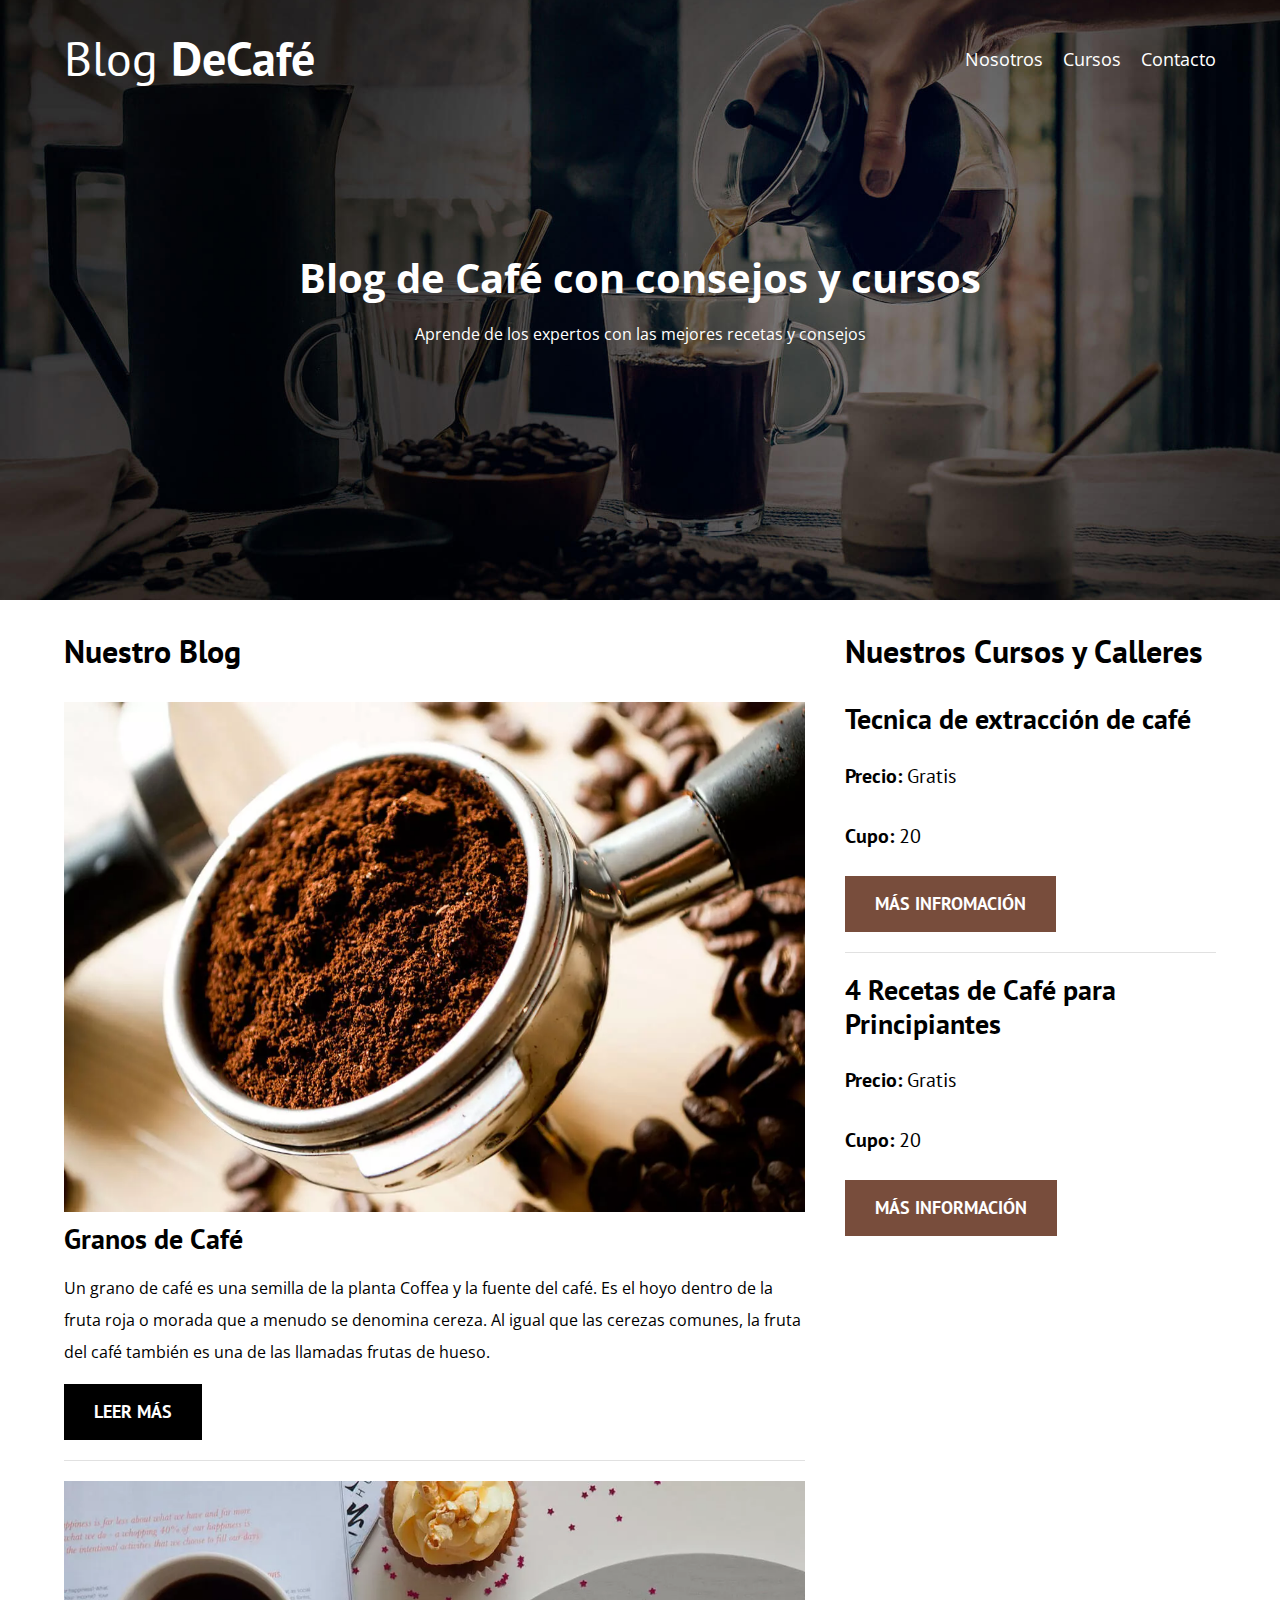
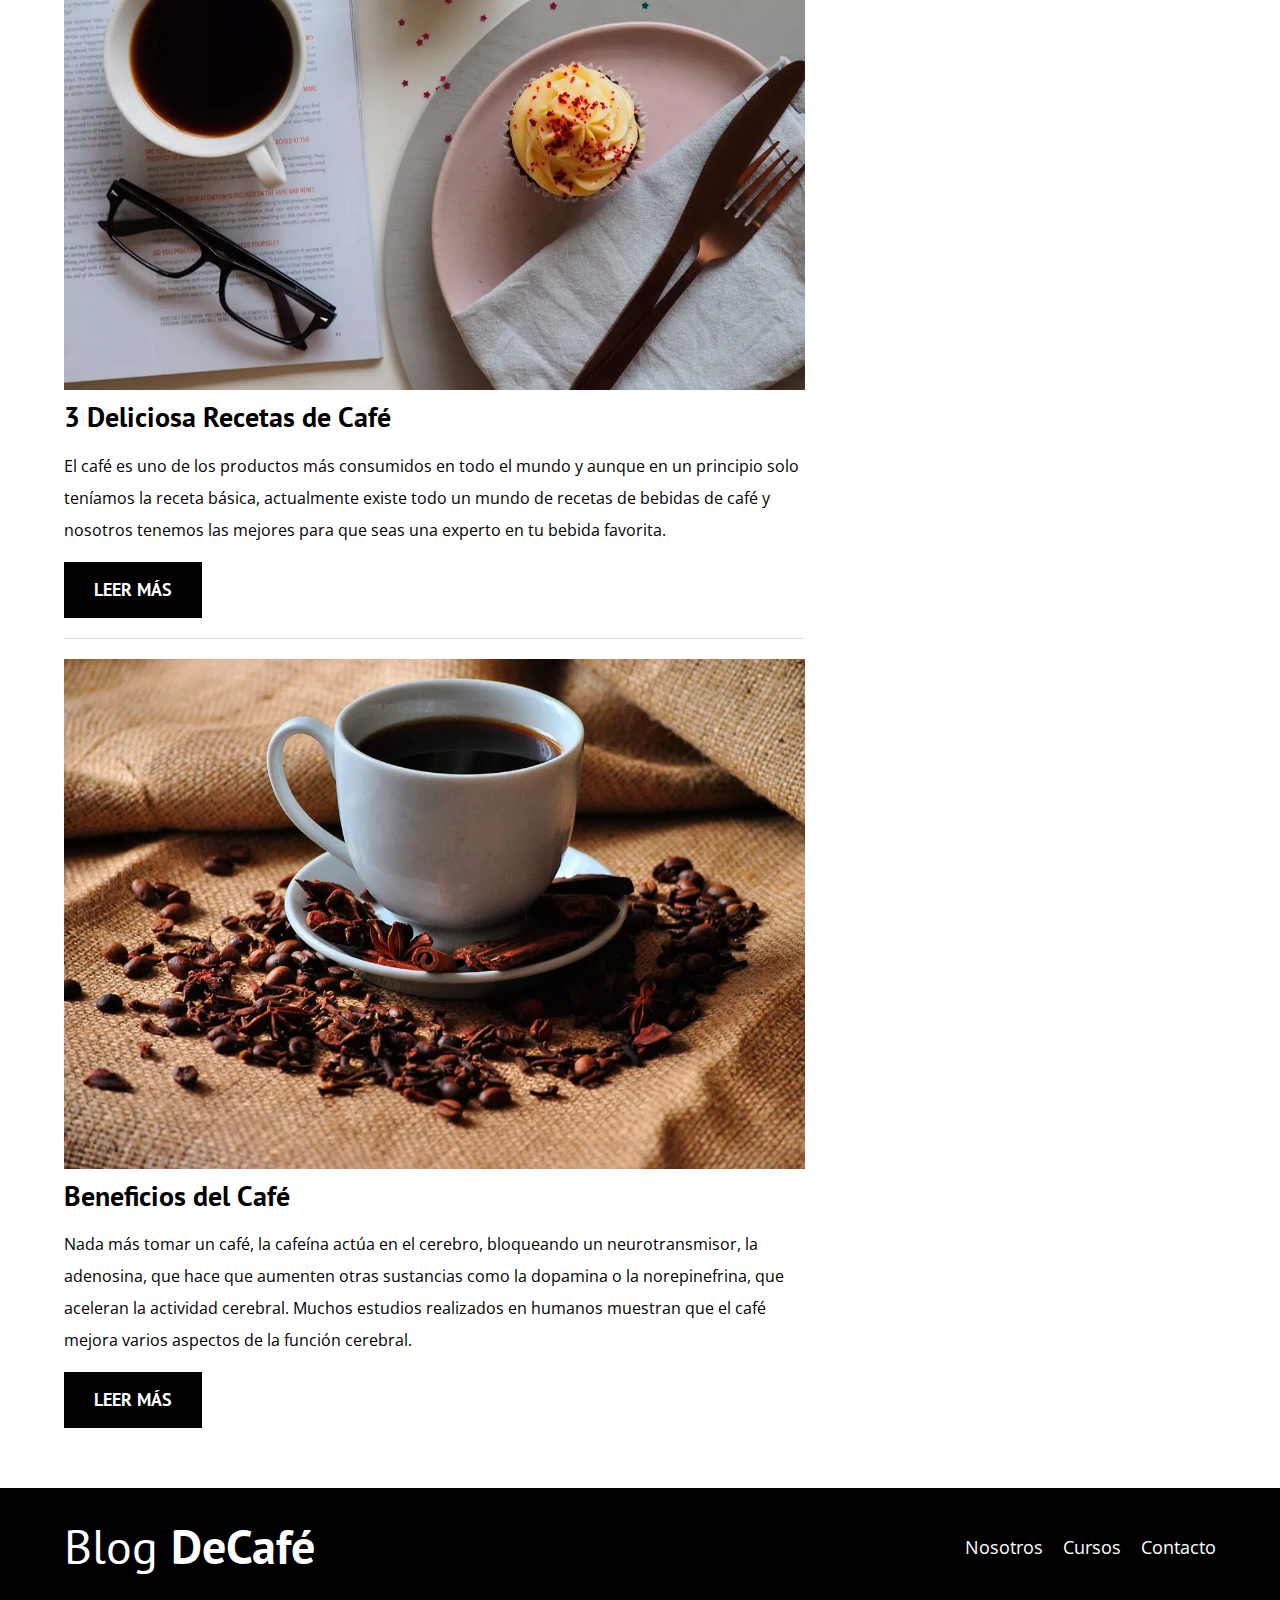
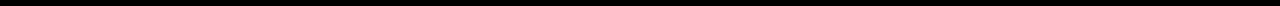
<file: index.html>
<!DOCTYPE html>
<html lang="en">
<head>
    <meta charset="UTF-8">
    <meta name="viewport" content="width=device-width, initial-scale=1.0">
    <title>BlogDeCafe</title>
    <!-- Prelod-->
    <link rel="preload" href="css/normalize.css" as="style">
    <link rel="stylesheet" href="css/normalize.css">

    <link rel="preconnect" href="https://fonts.gstatic.com">
    <link href="https://fonts.googleapis.com/css2?family=Open+Sans&family=PT+Sans:wght@400;700&display=swap" rel="stylesheet">

    <link rel="preload" href="css/style.css" as="style">
    <link rel="stylesheet" href="css/style.css">
</head>
<body>
    <header class="header">

        <div class="contenedor">
            <div class="barra">
                <a class="Logo" href="index.html">
                    <h1 class="Logo__nombre no-margin centrar-texto">Blog <span class="Logo__bold">DeCafé</span> </h1>
                </a>

                <nav class="navegacion">
                    <a href="nosotros.html" class="navegacion__enlace">Nosotros</a>
                    <a href="cursos.html" class="navegacion__enlace">Cursos</a>
                    <a href="contacto.html" class="navegacion__enlace">Contacto</a>
                </nav>
            </div>
        </div>

        <div class="header__texto">
            <h2 class="no-margin">Blog de Café con consejos y cursos</h2>
            <p class="no-margin">Aprende de los expertos con las mejores recetas y consejos</p>
        </div>
    </header>

    <div class="contenedor contenedor-principal">
        <main class="blog">
            <h3>Nuestro Blog</h3>
            <!--Articulo-->
            <article class="entrada">
                <div class="entrada__imagen">
                    <picture>
                        <source srcset="img/blog1.webp" type="image/webp">
                        <img loading="Lazy" src="img/blog1.jpg" alt="Granos de cafe">
                    </picture>
                </div>

                <div class="entrada__contenido">
                    <h4 class="no-margin">Granos de Café</h4>
                    <p>Un grano de café es una semilla de la planta Coffea y 
                    la fuente del café. Es el hoyo dentro de la fruta roja o 
                    morada que a menudo se denomina cereza. Al igual que las 
                    cerezas comunes, la fruta del café también es una de las 
                    llamadas frutas de hueso.</p>
                    <a href="entrada.html" class="boton boton--primario">Leer más</a>
                </div>
            </article>
            <!--Articulo-->
            <article class="entrada">
                <div class="entrada__imagen">
                    <picture>
                        <source srcset="img/blog2.webp" type="image/webp">
                        <img loading="Lazy" src="img/blog2.jpg" alt="Granos de cafe">
                    </picture>
                </div>

                <div class="entrada__contenido">
                    <h4 class="no-margin">3 Deliciosa Recetas de Café</h4>
                    <p>El café es uno de los productos más consumidos en todo 
                    el mundo y aunque en un principio solo teníamos la receta 
                    básica, actualmente existe todo un mundo de recetas de bebidas 
                    de café y nosotros tenemos las mejores para que seas una experto 
                    en tu bebida favorita.</p>
                    <a href="entrada.html" class="boton boton--primario">Leer más</a>
                </div>
            </article>
            <!--Articulo-->
            <article class="entrada">
                <div class="entrada__imagen">
                    <picture>
                        <source srcset="img/blog3.webp" type="image/webp">
                        <img loading="Lazy" src="img/blog3.jpg" alt="Granos de cafe">
                    </picture>
                </div>

                <div class="entrada__contenido">
                    <h4 class="no-margin">Beneficios del Café</h4>
                    <p>Nada más tomar un café, la cafeína actúa en el cerebro, 
                    bloqueando un neurotransmisor, la adenosina, que hace que 
                    aumenten otras sustancias como la dopamina o la norepinefrina, 
                    que aceleran la actividad cerebral. Muchos estudios realizados 
                    en humanos muestran que el café mejora varios aspectos de la 
                    función cerebral.</p>
                    <a href="entrada.html" class="boton boton--primario">Leer más</a>
                </div>
            </article>
        </main>

        <!--Sidebar-->
        <aside class="sidebar">
            <h3>Nuestros Cursos y Calleres</h3>
            <!--Elementos-->
            <ul class="cursos no-padding">
                <!--Curso 1-->
                <li class="widget-curso">
                    <h4 class="no-margin">Tecnica de extracción de café</h4>
                    <p class="widget-curso__label">Precio: 
                        <span class="widget-curso__info">Gratis</span>
                    </p>
                    <p class="widget-curso__label">Cupo: 
                        <span class="widget-curso__info">20</span>
                    </p>
                    <a href="cursos.html" class="boton boton--secundario">Más infromación</a>
                </li>
                <!--Curso 2-->
                <li class="widget-curso">
                    <h4 class="no-margin">4 Recetas de Café para Principiantes</h4>
                    <p class="widget-curso__label">Precio: 
                        <span class="widget-curso__info">Gratis</span>
                    </p>
                    <p class="widget-curso__label">Cupo: 
                        <span class="widget-curso__info">20</span>
                    </p>
                    <a href="cursos.html" class="boton boton--secundario">Más información</a>
                </li>
            </ul>
        </aside>
        <!--Fin de sidebar-->
    </div>

    <footer class="footer">
        <div class="contenedor">
            <div class="barra">
                <a class="Logo" href="index.html">
                    <h1 class="Logo__nombre no-margin centrar-texto">Blog <span class="Logo__bold">DeCafé</span> </h1>
                </a>

                <nav class="navegacion">
                    <a href="nosotros.html" class="navegacion__enlace">Nosotros</a>
                    <a href="cursos.html" class="navegacion__enlace">Cursos</a>
                    <a href="contacto.html" class="navegacion__enlace">Contacto</a>
                </nav>
            </div>
        </div>

    </footer>
    
</body>
</html>
</file>
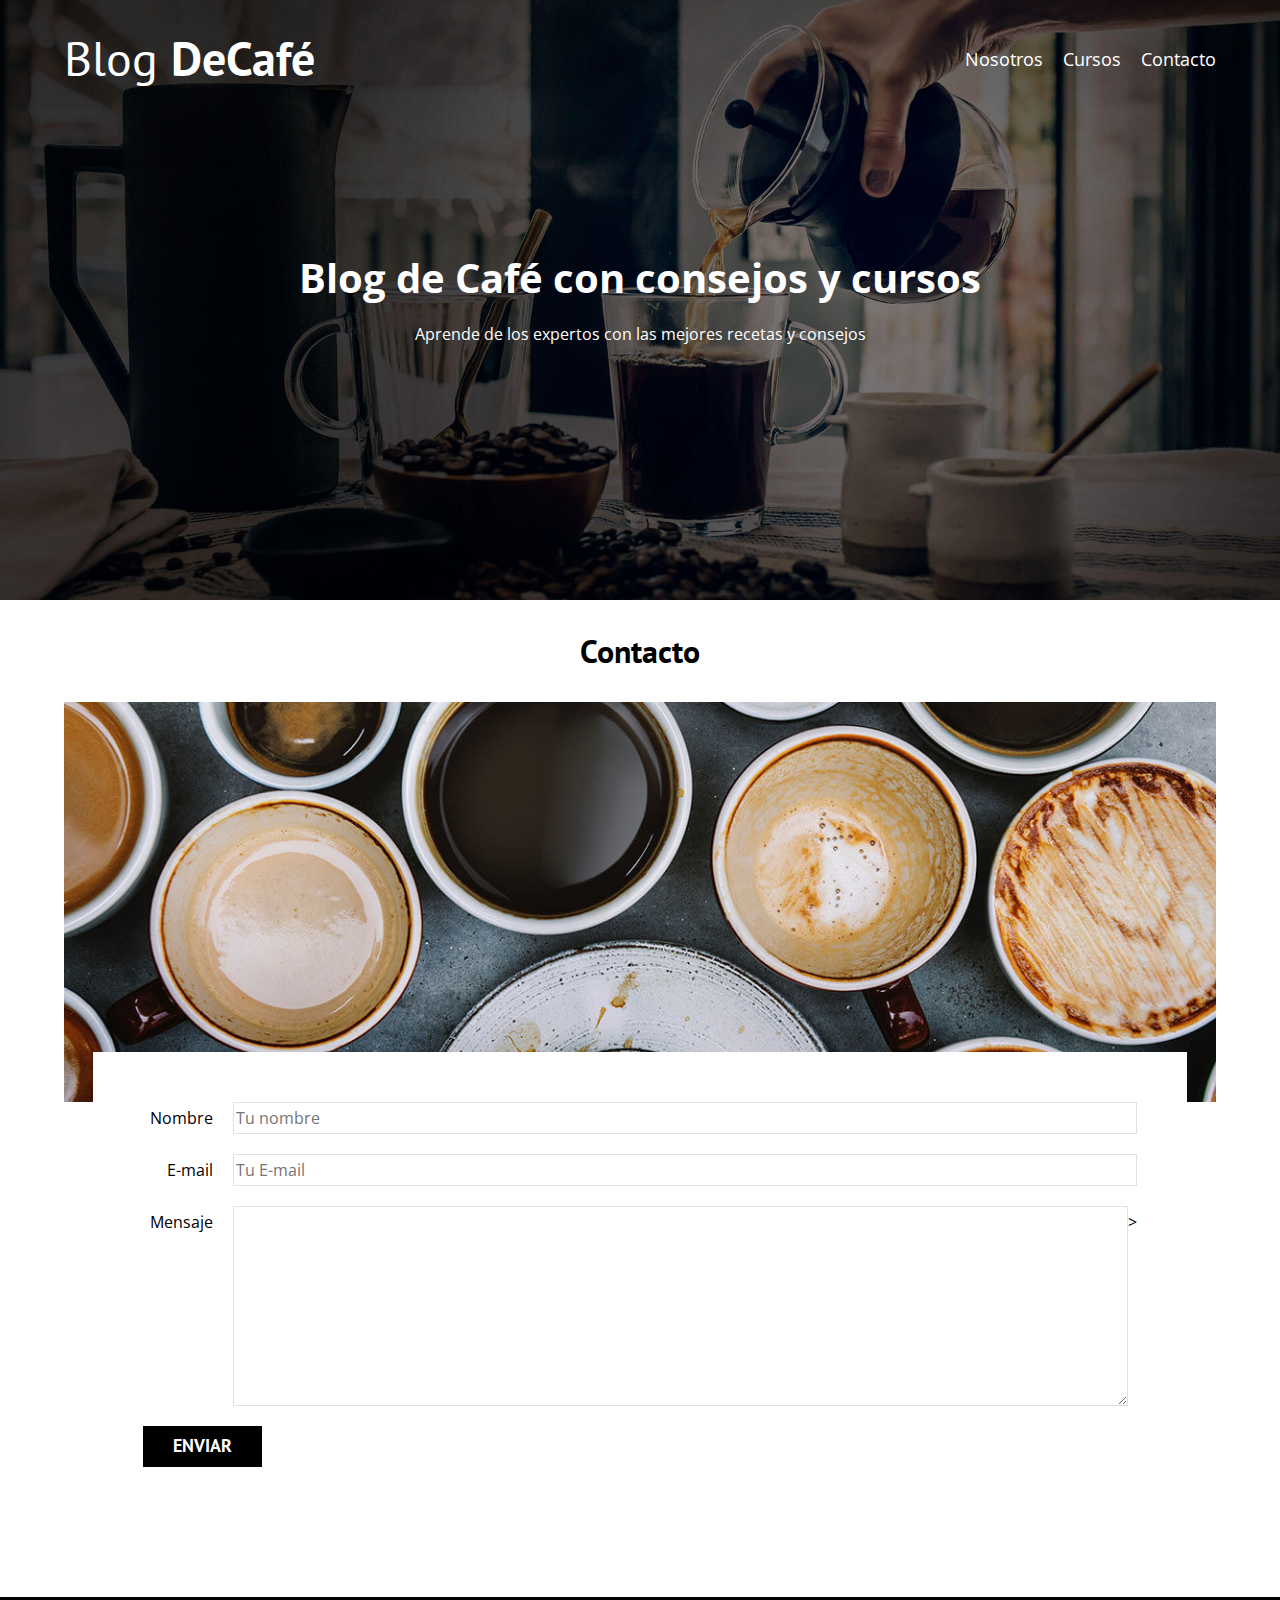
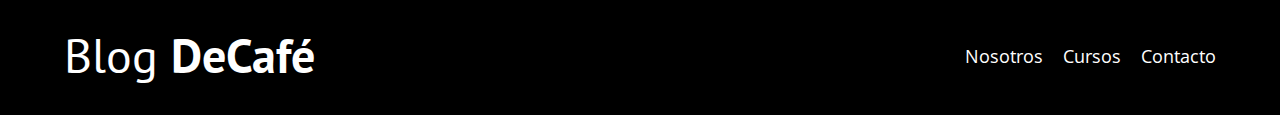
<file: contacto.html>
<!DOCTYPE html>
<html lang="en">
<head>
    <meta charset="UTF-8">
    <meta name="viewport" content="width=device-width, initial-scale=1.0">
    <title>BlogDeCafe</title>
    <link rel="stylesheet" href="css/normalize.css">
    <link rel="preconnect" href="https://fonts.gstatic.com">
    <link href="https://fonts.googleapis.com/css2?family=Open+Sans&family=PT+Sans:wght@400;700&display=swap" rel="stylesheet">
    <link rel="stylesheet" href="css/style.css">
</head>
<body>
    <header class="header">

        <div class="contenedor">
            <div class="barra">
                <a class="Logo" href="index.html">
                    <h1 class="Logo__nombre no-margin centrar-texto">Blog <span class="Logo__bold">DeCafé</span> </h1>
                </a>

                <nav class="navegacion">
                    <a href="nosotros.html" class="navegacion__enlace">Nosotros</a>
                    <a href="cursos.html" class="navegacion__enlace">Cursos</a>
                    <a href="contacto.html" class="navegacion__enlace">Contacto</a>
                </nav>
            </div>
        </div>

        <div class="header__texto">
            <h2 class="no-margin">Blog de Café con consejos y cursos</h2>
            <p class="no-margin">Aprende de los expertos con las mejores recetas y consejos</p>
        </div>
    </header>

    <main class="contenedor">
        <h3 class="centrar-texto">Contacto</h3>

        <div class="contacto-bg"></div>

        <form class="formulario">
            <!--CAMPOS-->
            <div class="campo">
                <label class="campo__label" for="nombre">Nombre</label>
                <input 
                    class="campo__field"
                    type="text" 
                    placeholder="Tu nombre" 
                    id="nombre"
                >
            </div>

            <div class="campo">
                <label class="campo__label" for="e-mail">E-mail</label>
                <input
                    class="campo__field"  
                    type="email" 
                    placeholder="Tu E-mail" 
                    id="e-mail"
                >
            </div>

            <div class="campo">
                <label class="campo__label" for="mensaje">Mensaje</label>
                <textarea 
                    class="campo__field campo__field--textarea"
                    id="mensaje"
                ></textarea>>
            </div>

            <div class="campo">
                <input type="submit" value="Enviar" class="boton boton--primario">
            </div>
            <!--CAMPOS-->
        </form>

    </main>
        
    <footer class="footer">
        <div class="contenedor">
            <div class="barra">
                <a class="Logo" href="index.html">
                    <h1 class="Logo__nombre no-margin centrar-texto">Blog <span class="Logo__bold">DeCafé</span> </h1>
                </a>

                <nav class="navegacion">
                    <a href="nosotros.html" class="navegacion__enlace">Nosotros</a>
                    <a href="cursos.html" class="navegacion__enlace">Cursos</a>
                    <a href="contacto.html" class="navegacion__enlace">Contacto</a>
                </nav>
            </div>
        </div>

    </footer>
    
</body>
</html>
</file>
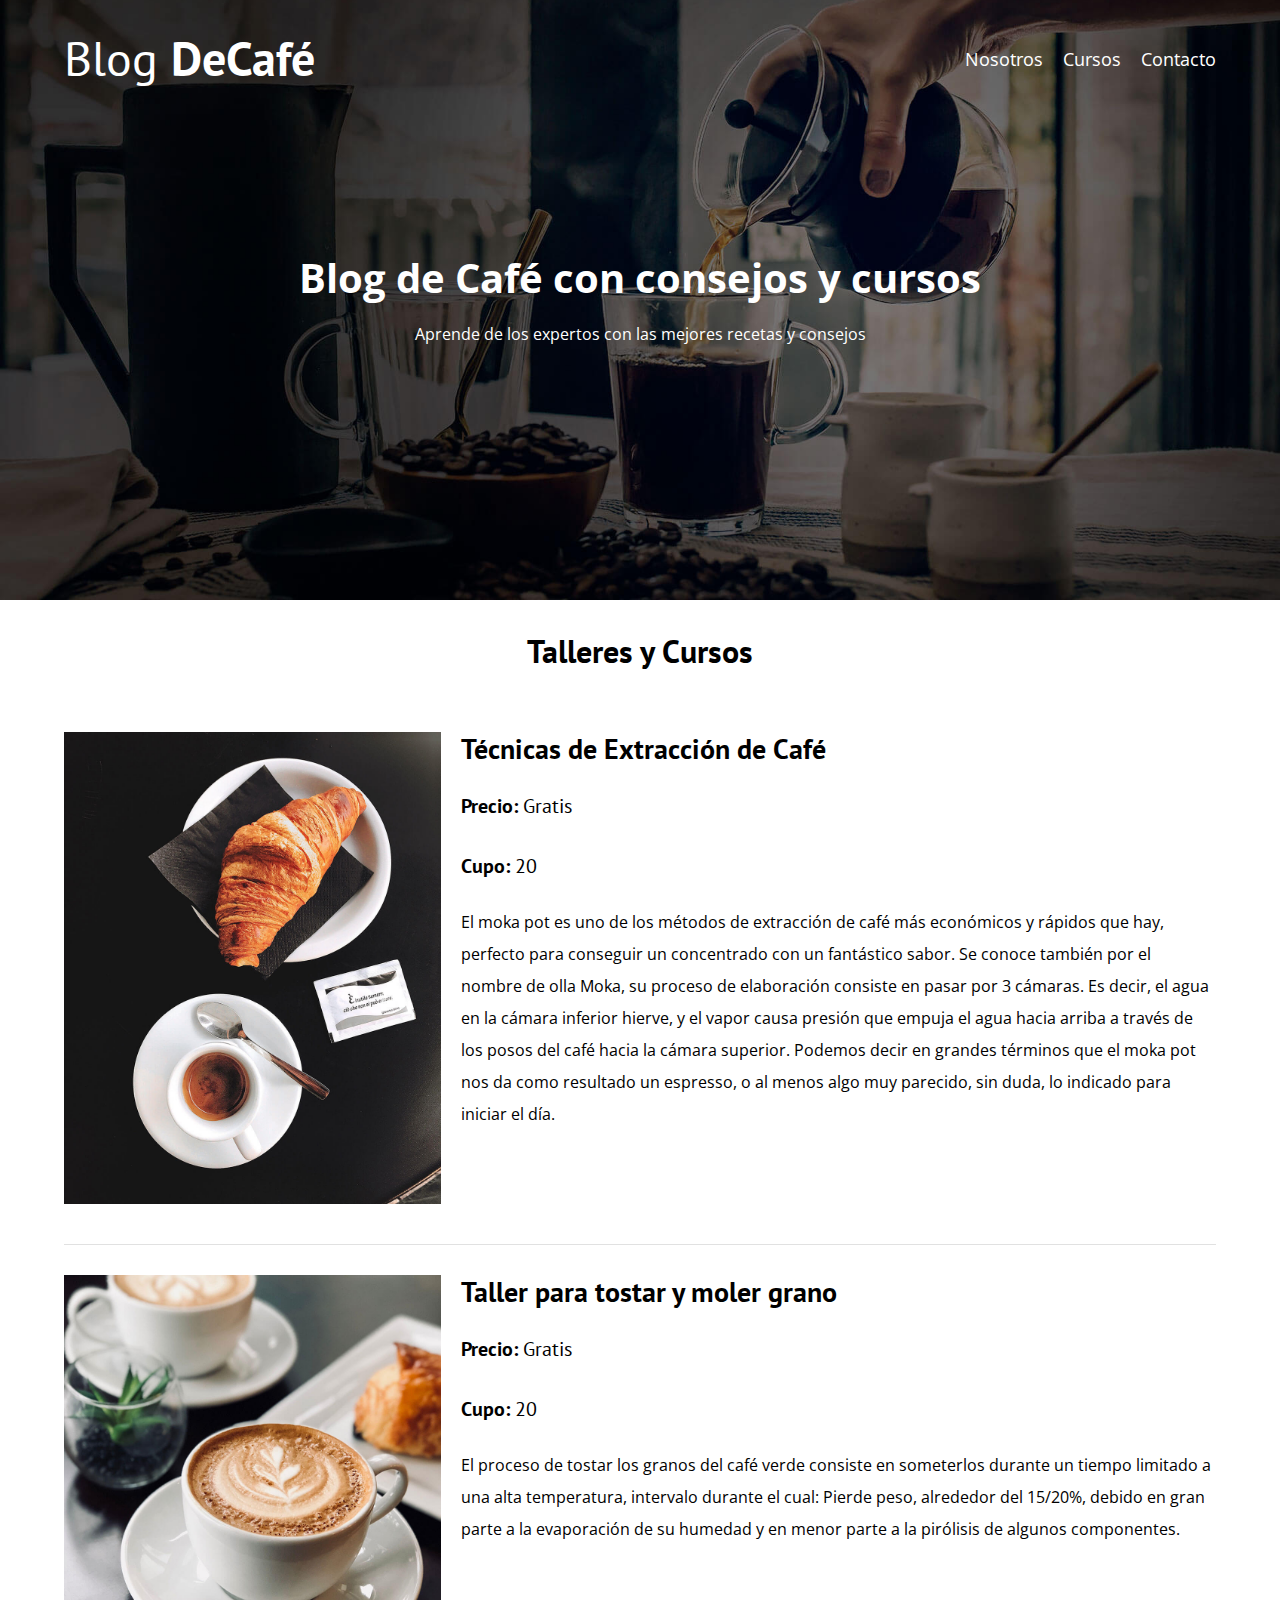
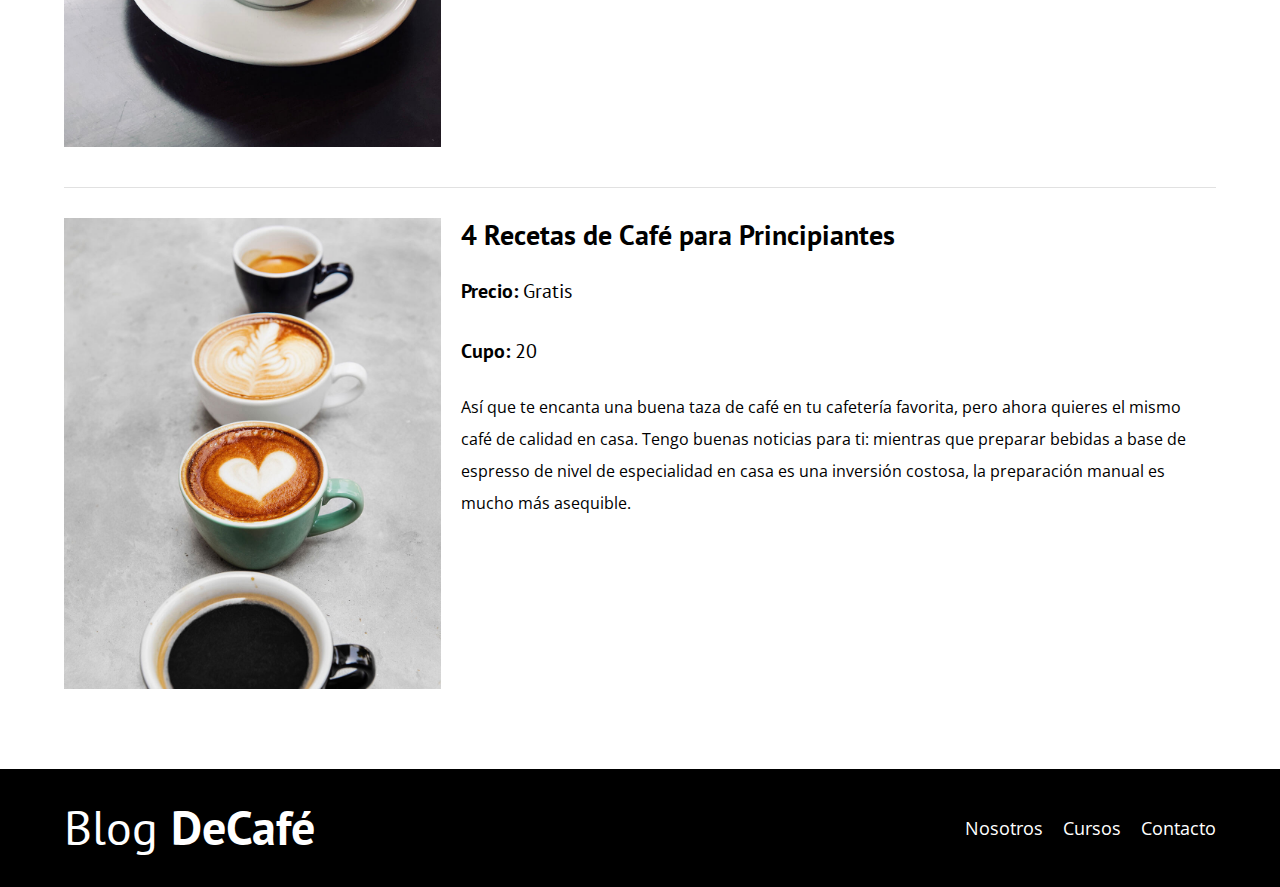
<file: cursos.html>
<!DOCTYPE html>
<html lang="en">
<head>
    <meta charset="UTF-8">
    <meta name="viewport" content="width=device-width, initial-scale=1.0">
    <title>BlogDeCafe</title>
    <link rel="stylesheet" href="css/normalize.css">
    <link rel="preconnect" href="https://fonts.gstatic.com">
    <link href="https://fonts.googleapis.com/css2?family=Open+Sans&family=PT+Sans:wght@400;700&display=swap" rel="stylesheet">
    <link rel="stylesheet" href="css/style.css">
</head>
<body>
    <header class="header">

        <div class="contenedor">
            <div class="barra">
                <a class="Logo" href="index.html">
                    <h1 class="Logo__nombre no-margin centrar-texto">Blog <span class="Logo__bold">DeCafé</span> </h1>
                </a>

                <nav class="navegacion">
                    <a href="nosotros.html" class="navegacion__enlace">Nosotros</a>
                    <a href="cursos.html" class="navegacion__enlace">Cursos</a>
                    <a href="contacto.html" class="navegacion__enlace">Contacto</a>
                </nav>
            </div>
        </div>

        <div class="header__texto">
            <h2 class="no-margin">Blog de Café con consejos y cursos</h2>
            <p class="no-margin">Aprende de los expertos con las mejores recetas y consejos</p>
        </div>
    </header>

    <main class="contenedor">
        <h3 class="centrar-texto">Talleres y Cursos</h3>
        <!--CURSO-->
        <div class="curso">
            <div class="curso__imagen">
                <img src="img/curso1.jpg" alt="imagen del curso">
            </div>

            <div class="curso__informacion">
                <h4 class="no-margin">Técnicas de Extracción de Café</h4>
                <p class="widget-curso__label">Precio: 
                    <span class="widget-curso__info">Gratis</span>
                </p>
                <p class="widget-curso__label">Cupo: 
                    <span class="widget-curso__info">20</span>
                </p>
                <p>El moka pot es uno de los métodos de extracción de café más económicos 
                y rápidos que hay, perfecto para conseguir un concentrado con un fantástico 
                sabor.
                Se conoce también por el nombre de olla Moka, su proceso de elaboración 
                consiste en pasar por 3 cámaras. Es decir, el agua en la cámara inferior 
                hierve, y el vapor causa presión que empuja el agua hacia arriba a través 
                de los posos del café hacia la cámara superior.
                Podemos decir en grandes términos que el moka pot nos da como resultado un 
                espresso, o al menos algo muy parecido, sin duda, lo indicado para iniciar el día.</p>
            </div> <!--CURSO__INFORMACION-->
        </div> <!--FIN CURSO-->    
        
        <!--CURSO-->
        <div class="curso">
            <div class="curso__imagen">
                <img src="img/curso2.jpg" alt="imagen del curso">
            </div>

            <div class="curso__informacion">
                <h4 class="no-margin">Taller para tostar y moler grano</h4>
                <p class="widget-curso__label">Precio: 
                    <span class="widget-curso__info">Gratis</span>
                </p>
                <p class="widget-curso__label">Cupo: 
                    <span class="widget-curso__info">20</span>
                </p>
                <p>El proceso de tostar los granos del café verde consiste en 
                someterlos durante un tiempo limitado a una alta temperatura, 
                intervalo durante el cual: Pierde peso, alrededor del 15/20%, 
                debido en gran parte a la evaporación de su humedad y en menor 
                parte a la pirólisis de algunos componentes.</p>
            </div> <!--CURSO__INFORMACION-->
        </div> <!--FIN CURSO--> 

        <!--CURSO-->
        <div class="curso">
            <div class="curso__imagen">
                <img src="img/curso3.jpg" alt="imagen del curso">
            </div>

            <div class="curso__informacion">
                <h4 class="no-margin">4 Recetas de Café para Principiantes</h4>
                <p class="widget-curso__label">Precio: 
                    <span class="widget-curso__info">Gratis</span>
                </p>
                <p class="widget-curso__label">Cupo: 
                    <span class="widget-curso__info">20</span>
                </p>
                <p>Así que te encanta una buena taza de café en tu cafetería 
                    favorita, pero ahora quieres el mismo café de calidad en 
                    casa. Tengo buenas noticias para ti: mientras que preparar 
                    bebidas a base de espresso de nivel de especialidad en casa 
                    es una inversión costosa, la preparación manual es mucho 
                    más asequible.</p>
            </div> <!--CURSO__INFORMACION-->
        </div> <!--FIN CURSO--> 

    </main>
        
    <footer class="footer">
        <div class="contenedor">
            <div class="barra">
                <a class="Logo" href="index.html">
                    <h1 class="Logo__nombre no-margin centrar-texto">Blog <span class="Logo__bold">DeCafé</span> </h1>
                </a>

                <nav class="navegacion">
                    <a href="nosotros.html" class="navegacion__enlace">Nosotros</a>
                    <a href="cursos.html" class="navegacion__enlace">Cursos</a>
                    <a href="contacto.html" class="navegacion__enlace">Contacto</a>
                </nav>
            </div>
        </div>

    </footer>
    
</body>
</html>
</file>
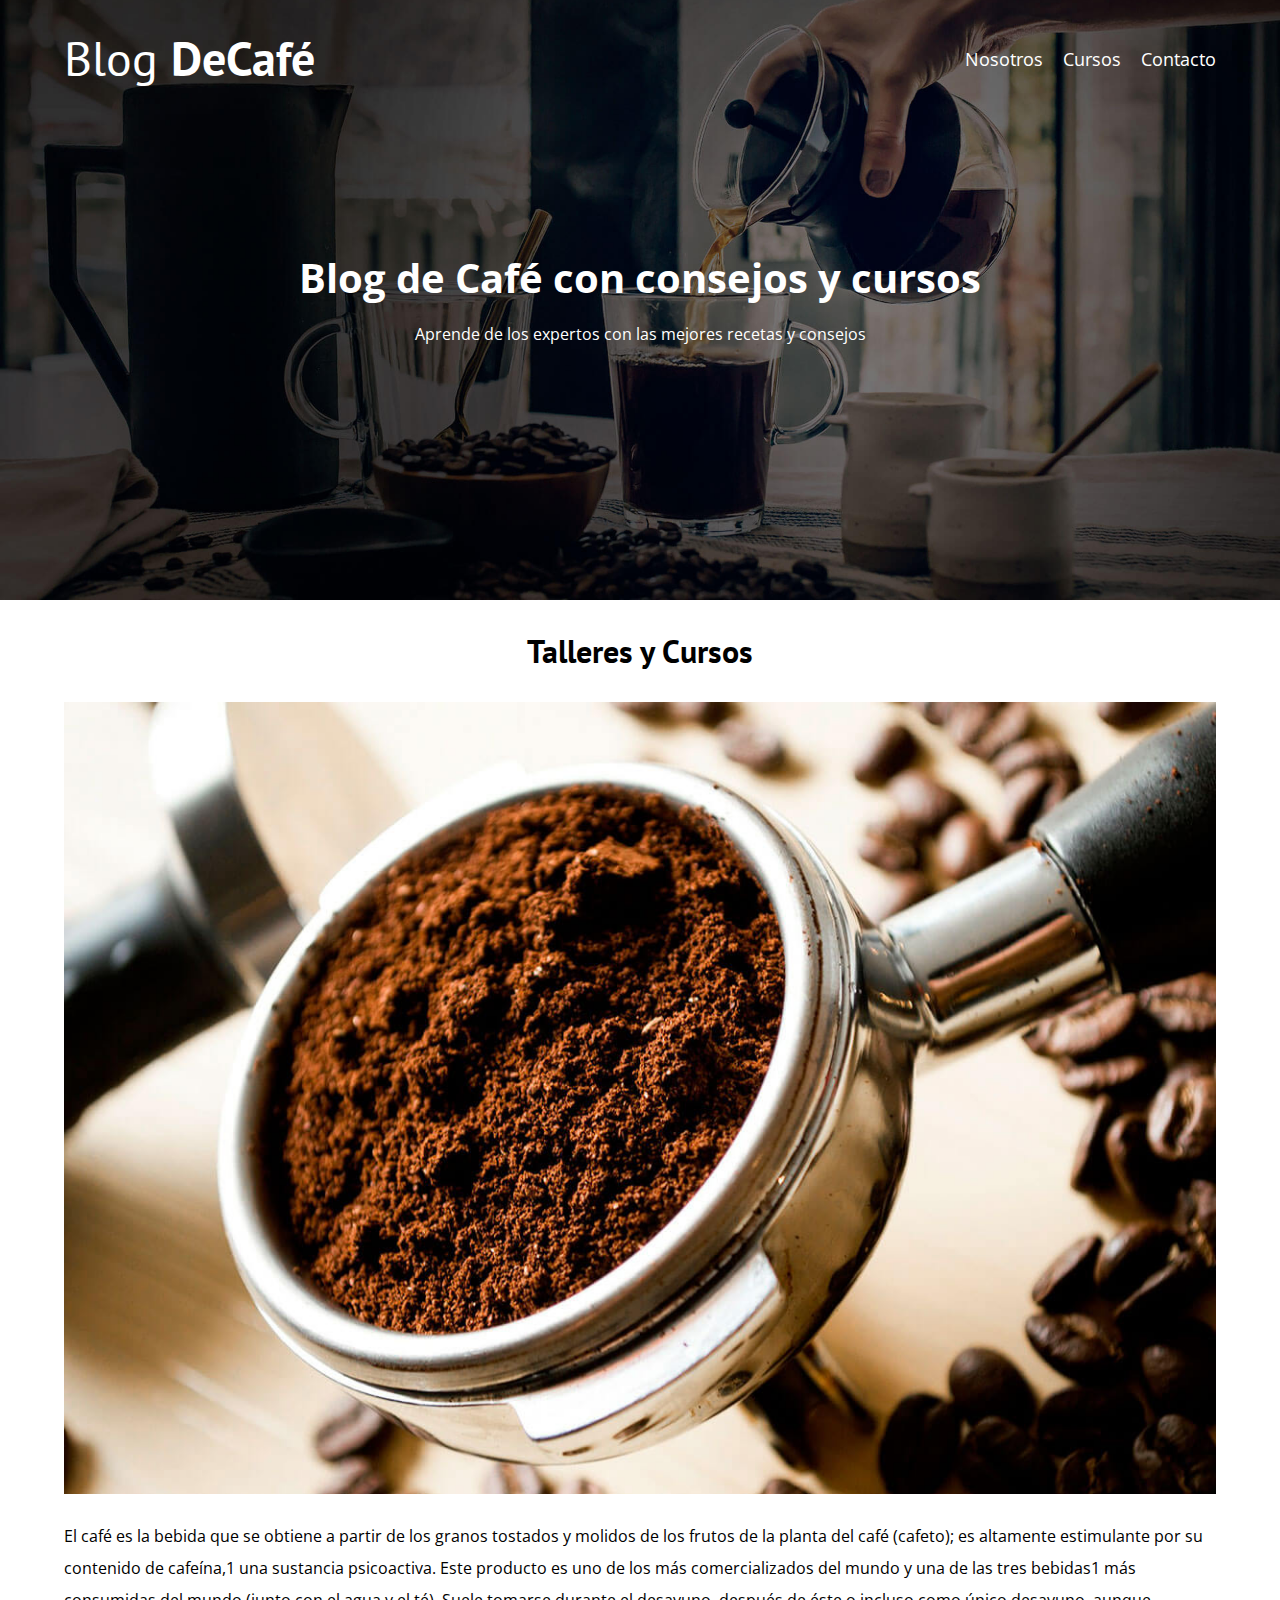
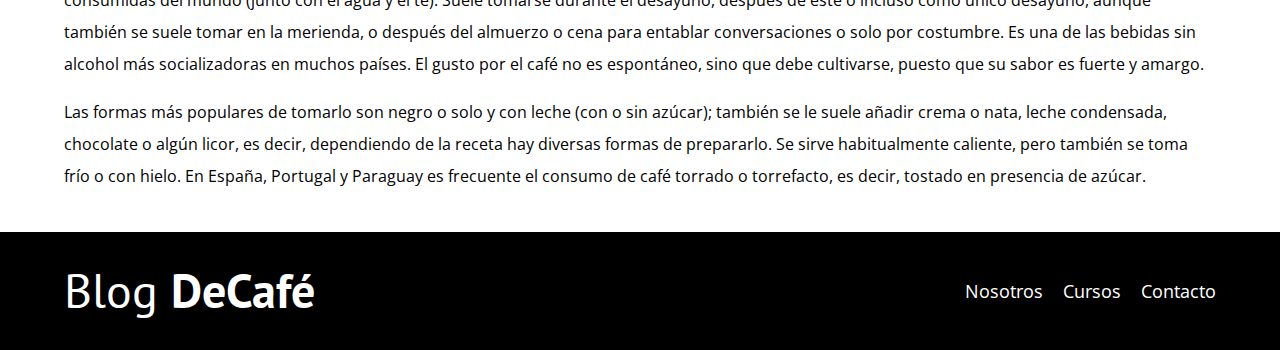
<file: entrada.html>
<!DOCTYPE html>
<html lang="en">
<head>
    <meta charset="UTF-8">
    <meta name="viewport" content="width=device-width, initial-scale=1.0">
    <title>BlogDeCafe</title>
    <link rel="stylesheet" href="css/normalize.css">
    <link rel="preconnect" href="https://fonts.gstatic.com">
    <link href="https://fonts.googleapis.com/css2?family=Open+Sans&family=PT+Sans:wght@400;700&display=swap" rel="stylesheet">
    <link rel="stylesheet" href="css/style.css">
</head>
<body>
    <header class="header">

        <div class="contenedor">
            <div class="barra">
                <a class="Logo" href="index.html">
                    <h1 class="Logo__nombre no-margin centrar-texto">Blog <span class="Logo__bold">DeCafé</span> </h1>
                </a>

                <nav class="navegacion">
                    <a href="nosotros.html" class="navegacion__enlace">Nosotros</a>
                    <a href="cursos.html" class="navegacion__enlace">Cursos</a>
                    <a href="contacto.html" class="navegacion__enlace">Contacto</a>
                </nav>
            </div>
        </div>

        <div class="header__texto">
            <h2 class="no-margin">Blog de Café con consejos y cursos</h2>
            <p class="no-margin">Aprende de los expertos con las mejores recetas y consejos</p>
        </div>
    </header>

    <main class="contenedor">
        <h3 class="centrar-texto">Talleres y Cursos</h3>

        <img src="img/blog1.jpg" alt="imagen del blog">

        <p>El café es la bebida que se obtiene a partir de los granos 
        tostados y molidos de los frutos de la planta del café (cafeto); 
        es altamente estimulante por su contenido de cafeína,1​ una sustancia 
        psicoactiva. Este producto es uno de los más comercializados del 
        mundo y una de las tres bebidas1​ más consumidas del mundo (junto con 
        el agua y el té). Suele tomarse durante el desayuno, después de éste 
        o incluso como único desayuno, aunque también se suele tomar en la merienda, 
        o después del almuerzo o cena para entablar conversaciones o solo por 
        costumbre. Es una de las bebidas sin alcohol más socializadoras en muchos 
        países. El gusto por el café no es espontáneo, sino que debe cultivarse, 
        puesto que su sabor es fuerte y amargo.</p>

        <p>Las formas más populares de tomarlo son negro o solo y con leche 
        (con o sin azúcar); también se le suele añadir crema o nata, leche 
        condensada, chocolate o algún licor, es decir, dependiendo de la 
        receta hay diversas formas de prepararlo. Se sirve habitualmente 
        caliente, pero también se toma frío o con hielo. En España, Portugal 
        y Paraguay es frecuente el consumo de café torrado o torrefacto, es decir, 
        tostado en presencia de azúcar.</p>

    </main>
        
    <footer class="footer">
        <div class="contenedor">
            <div class="barra">
                <a class="Logo" href="index.html">
                    <h1 class="Logo__nombre no-margin centrar-texto">Blog <span class="Logo__bold">DeCafé</span> </h1>
                </a>

                <nav class="navegacion">
                    <a href="nosotros.html" class="navegacion__enlace">Nosotros</a>
                    <a href="cursos.html" class="navegacion__enlace">Cursos</a>
                    <a href="contacto.html" class="navegacion__enlace">Contacto</a>
                </nav>
            </div>
        </div>

    </footer>
    
</body>
</html>
</file>
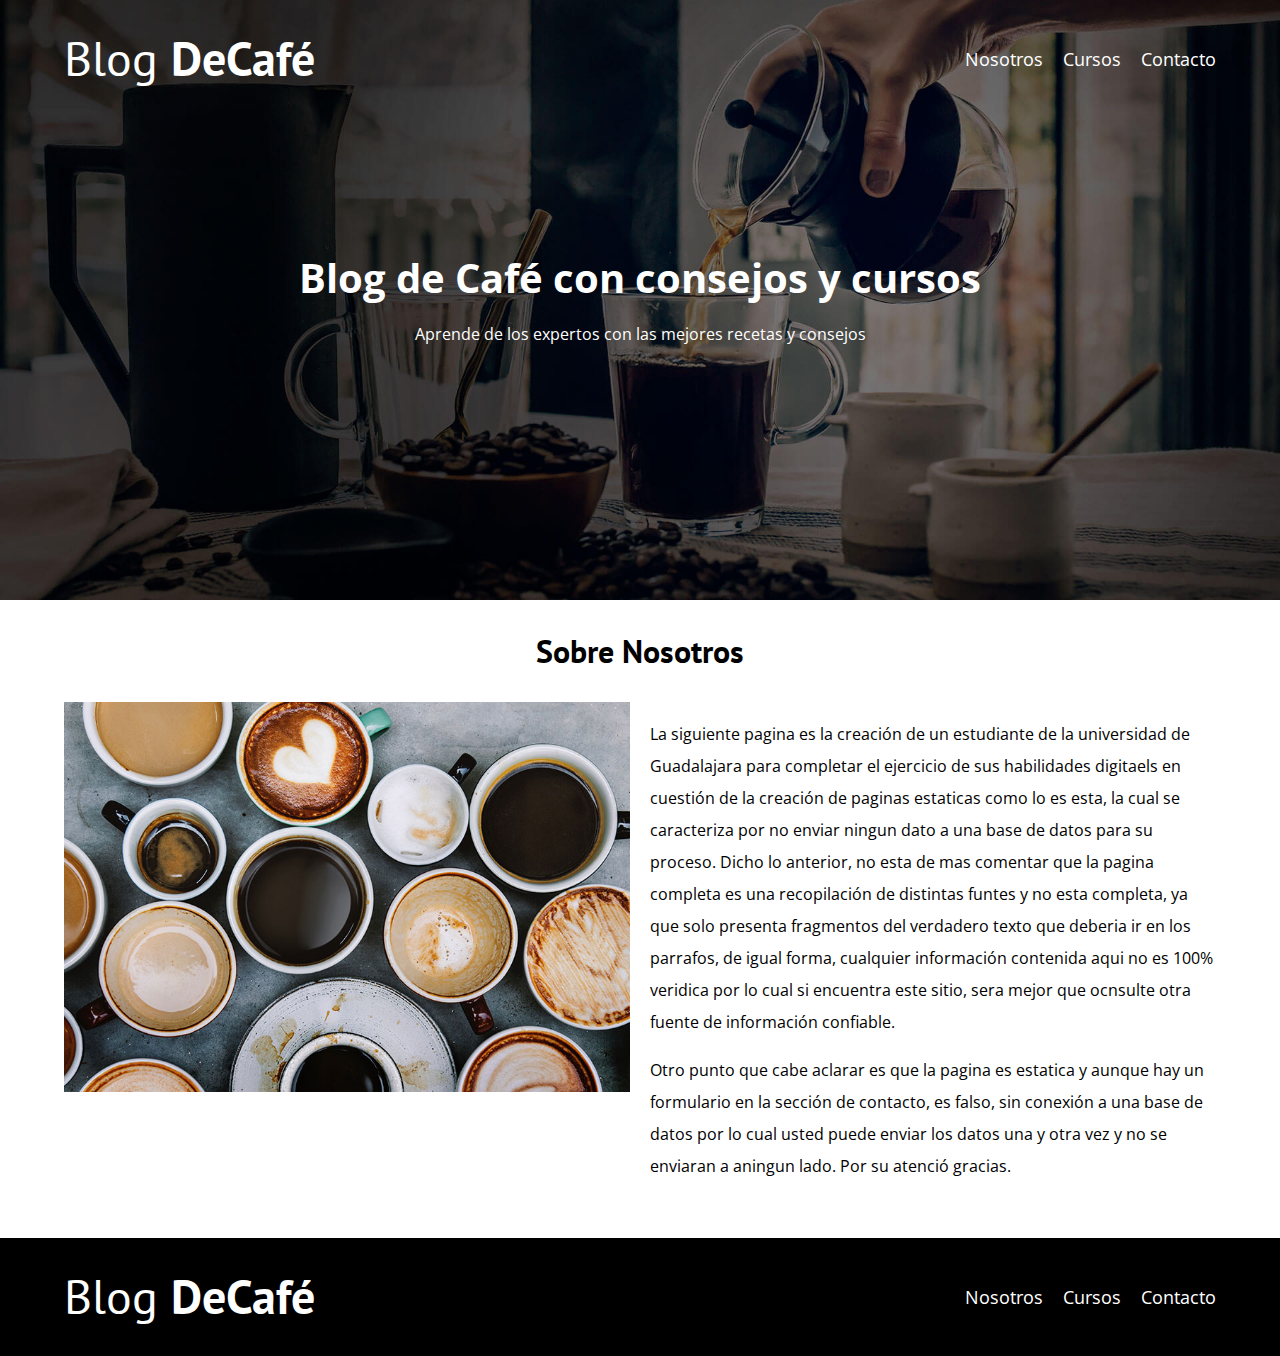
<file: nosotros.html>
<!DOCTYPE html>
<html lang="en">
<head>
    <meta charset="UTF-8">
    <meta name="viewport" content="width=device-width, initial-scale=1.0">
    <title>BlogDeCafe</title>
    <link rel="stylesheet" href="css/normalize.css">
    <link rel="preconnect" href="https://fonts.gstatic.com">
    <link href="https://fonts.googleapis.com/css2?family=Open+Sans&family=PT+Sans:wght@400;700&display=swap" rel="stylesheet">
    <link rel="stylesheet" href="css/style.css">
</head>
<body>
    <header class="header">

        <div class="contenedor">
            <div class="barra">
                <a class="Logo" href="index.html">
                    <h1 class="Logo__nombre no-margin centrar-texto">Blog <span class="Logo__bold">DeCafé</span> </h1>
                </a>

                <nav class="navegacion">
                    <a href="nosotros.html" class="navegacion__enlace">Nosotros</a>
                    <a href="cursos.html" class="navegacion__enlace">Cursos</a>
                    <a href="contacto.html" class="navegacion__enlace">Contacto</a>
                </nav>
            </div>
        </div>

        <div class="header__texto">
            <h2 class="no-margin">Blog de Café con consejos y cursos</h2>
            <p class="no-margin">Aprende de los expertos con las mejores recetas y consejos</p>
        </div>
    </header>

    <div class="contenedor">
        <h3 class="centrar-texto">Sobre Nosotros</h3>
        <div class="sobre-nosotros">
            <div class="sobre-nosotros__imagen">
                <img src="img/nosotros.jpg" alt="nosotros">
            </div>
            <div class="sobre-nosotros__texto">
                <p> La siguiente pagina es la creación de un estudiante de 
                la universidad de Guadalajara para completar el ejercicio 
                de sus habilidades digitaels en cuestión de la creación de
                paginas estaticas como lo es esta, la cual se caracteriza 
                por no enviar ningun dato a una base de datos para su proceso.
                Dicho lo anterior, no esta de mas comentar que la pagina 
                completa es una recopilación de distintas funtes y no esta 
                completa, ya que solo presenta fragmentos del verdadero texto
                que deberia ir en los parrafos, de igual forma, cualquier 
                información contenida aqui no es 100% veridica por lo cual
                si encuentra este sitio, sera mejor que ocnsulte otra fuente
                de información confiable.</p>

                <p>Otro punto que cabe aclarar es que la pagina es estatica y 
                aunque hay un formulario en la sección de contacto, es falso,
                sin conexión a una base de datos por lo cual usted puede enviar
                los datos una y otra vez y no se enviaran a aningun lado. Por
                su atenció gracias.
                </p>
            </div>

        </div>
    </div>

    <footer class="footer">
        <div class="contenedor">
            <div class="barra">
                <a class="Logo" href="index.html">
                    <h1 class="Logo__nombre no-margin centrar-texto">Blog <span class="Logo__bold">DeCafé</span> </h1>
                </a>

                <nav class="navegacion">
                    <a href="nosotros.html" class="navegacion__enlace">Nosotros</a>
                    <a href="cursos.html" class="navegacion__enlace">Cursos</a>
                    <a href="contacto.html" class="navegacion__enlace">Contacto</a>
                </nav>
            </div>
        </div>

    </footer>
    
</body>
</html>
</file>
<file: css/style.css>
:root{
    --fuenteHeading: 'PT Sans', sans-serif;
    --fuenteParrafos: 'Open Sans', sans-serif;

    --primario: #784D3C;
    --gris: #e1e1e1;
    --blanco: #FFF;
    --negro: #000;
}
html{
    box-sizing: border-box;
    font-size: 62.5%;
}
*,*:before, *:after{
    box-sizing: inherit;
}
body{
    font-family: var(--fuenteParrafos);
    font-size: 1.6rem;
    line-height: 2;
}

/** Globales **/
.contenedor{
    max-width: 120rem;
    width: 90%;
    margin: 0 auto;
}
a{
    text-decoration: none;
}
h1,h1,h3,h4{
    font-family: var(--fuenteHeading);
    line-height: 1.2;
}
h1{
    font-size: 4.8rem;
}
h2{
    font-size: 4rem;
}
h3{
    font-size: 3.2rem;
}
h4{
    font-size: 2.8rem;
}
img{
    max-width: 100%;
}

/** Utilidades **/
.no-margin{
    margin: 0;
}
.no-padding{
    padding: 0;
}
.centrar-texto{
    text-align: center;
}

/** Header **/
.header{
    background-image: url(../img/banner.jpg);
    height: 60rem;
    background-repeat: no-repeat;
    background-size: cover;
    background-position: center center;
}
.header__texto{
    text-align: center;
    color: var(--blanco);
    margin-top: 5rem;
}
@media (min-width: 768px){
    .header__texto{
        margin-top: 15rem;
    }
}
.barra{
    padding-top: 3rem;
}

@media (min-width: 768px){
    .barra{
        display: flex;
        justify-content: space-between;
        align-items: center;
    }
}
.Logo{
    color: var(--blanco);
}
.Logo__nombre{
    font-weight: 400;
}
.Logo__bold{
    font-weight: bold;
}
@media (min-width: 768px){
    .navegacion{
        display: flex;
        gap: 2rem;
    }
}
.navegacion__enlace{
    display: block;
    text-align: center;
    font-size: 1.8rem;
    color: var(--blanco);
}
/** Blog **/
@media (min-width: 768px){
    .contenedor-principal{
        display: grid;
        grid-template-columns: 2fr 1fr;
        column-gap: 4rem;
    }
}
.entrada{
    border-bottom: 1px solid var(--gris);
    margin-bottom: 2rem;
}
.entrada:last-of-type{
    border-bottom: none;
    margin-bottom: 0;
}
.boton{
    display: block;
    font-family: var(--fuenteHeading);
    color: var(--blanco);
    font-size: 1.8rem;
    font-weight: 700;
    padding: 1rem 3rem;
    text-transform: uppercase;
    text-align: center;
    margin-bottom: 2rem;
    border: none;
}
@media (min-width: 768px){
    .boton{
        display: inline-block;
    }
}
.boton:hover{
    cursor: pointer;
}
.boton--primario{
    background-color: var(--negro);
}
.boton--secundario{
    background-color: var(--primario);
}
/** sidebar**/
.cursos{
    list-style: none;
}
.widget-curso{
    border-bottom: 1px solid var(--gris);
    margin-bottom: 2rem;
}
.widget-curso:last-of-type{
    border: none;
    margin: 0;
}
.widget-curso__label{
    font-family: var(--fuenteHeading);
    font-weight: 700;
}
.widget-curso__info{
    font-weight: 400;
}
.widget-curso__label,
.widget-curso__info{
    font-size: 2rem;
}
/** footer **/
.footer{
    background-color: var(--negro);
    padding-bottom: 3rem;
    margin-top: 4rem;
}
/** Nosotros **/
@media (min-width: 768px){
    .sobre-nosotros{
        display: grid;
        grid-template-columns: repeat(2, 1fr);
        column-gap: 2rem;
    }
}
/** CURSOS **/
.curso{
    padding: 3rem 0;
    border-bottom: 1px solid var(--gris);
}
@media (min-width: 768px){
    .curso{
        display: grid;
        grid-template-columns: 1fr 2fr;
        column-gap: 2rem;
    }
}
.curso:last-of-type{
    border: none;
}
/** CONTACTO **/
.contacto-bg{
    background-image: url(../img/contacto.jpg);
    height: 40rem;
    background-size: cover;
}

.formulario{
    background-color: var(--blanco);
    margin: -5rem auto 0 auto;
    width: 95%;
    padding: 5rem;
}
.campo{
    display: flex;
    margin-bottom: 2rem;
}
.campo__label{
    flex: 0 0 9rem;
    text-align: right;
    padding-right: 2rem;
}
.campo__field{
    flex: 1;
    border:  1px solid var(--gris);
}
.campo__field--textarea{
    height: 20rem;
}
</file>
